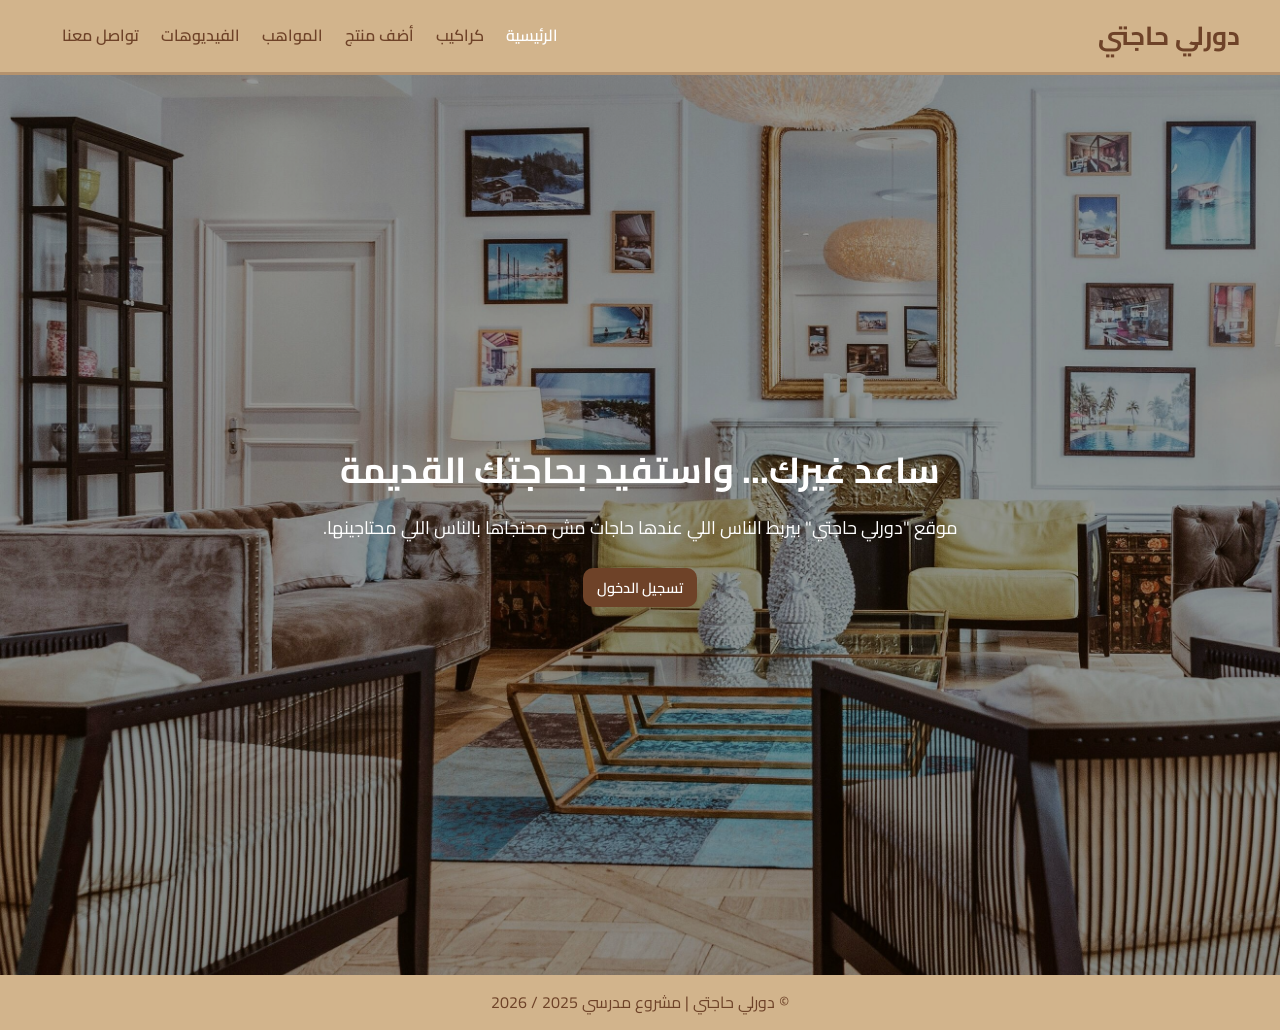
<file: index.html>
<!DOCTYPE html>
<html lang="ar" dir="rtl">
<head>
    <meta charset="UTF-8">
    <meta name="viewport" content="width=device-width, initial-scale=1.0">
    <title>دورلي حاجتي</title>

    <link rel="stylesheet" href="css/style.css">
    <script defer src="js/script.js"></script>
</head>

<body>

<!-- NAVBAR -->
<header class="navbar">
    <h1 class="logo">دورلي حاجتي</h1>

    <nav>
        <ul>
            <li><a href="index.html" class="active">الرئيسية</a></li>
            <li><a href="products.html">كراكيب</a></li>
            <li><a href="add-item.html">أضف منتج</a></li>
            <li><a href="talents.html">المواهب</a></li>
            <li><a href="talent-grid.html">الفيديوهات</a></li>
            <li><a href="contact.html">تواصل معنا</a></li>
            <li id="adminLink" style="display:none;">
            <a href="admin.html">🛠 لوحة التحكم</a>
            </li>
            <!-- مكان المستخدم بعد تسجيل الدخول -->
            <li id="userBox"></li>
        </ul>
    </nav>
</header>

<!-- HERO -->
<section class="hero">
    <div class="hero-content">
        <h2>ساعد غيرك... واستفيد بحاجتك القديمة</h2>
        <p>
            موقع "دورلي حاجتي" بيربط الناس اللي عندها حاجات مش محتجاها
            بالناس اللي محتاجينها.
        </p>

        <!-- زر تسجيل الدخول -->
        <a href="#" class="btn" id="openLogin">تسجيل الدخول</a>
    </div>
</section>

<!-- LOGIN MODAL -->
<div class="modal" id="loginModal">
    <div class="modal-box">

        <h3 id="formTitle">تسجيل الدخول</h3>

        <!-- email -->
        <input type="email" id="email" placeholder="البريد الإلكتروني">

        <!-- password -->
        <input type="password" id="password" placeholder="كلمة المرور">

        <!-- avatar -->
        <input type="file" id="avatar" accept="image/*">

        <!-- buttons -->
        <button class="btn" id="loginBtn">دخول</button>

        <p>
            ليس لديك حساب؟
            <span id="switchMode" style="cursor:pointer;color:blue;">
                إنشاء حساب
            </span>
        </p>

        <button class="btn" id="closeLogin">إغلاق</button>

    </div>
</div>

<footer>
    <p>&copy; دورلي حاجتي | مشروع مدرسي 2025 / 2026</p>
</footer>
<script src="js/navbar.js"></script>
</body>
</html>
</file>
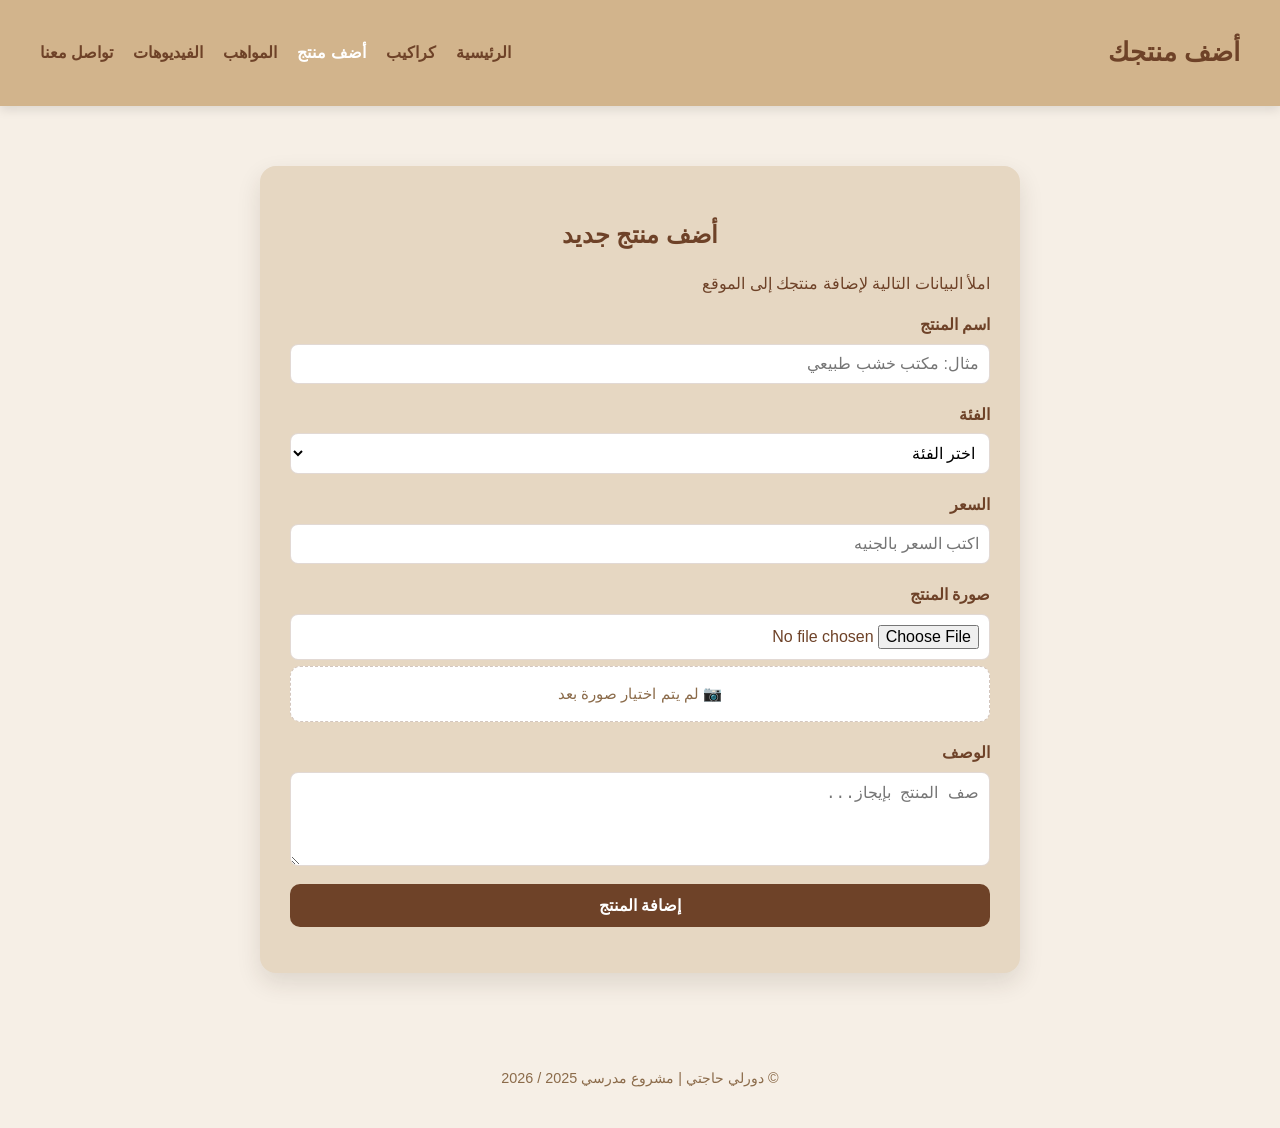
<file: add-item.html>
<!DOCTYPE html>
<html lang="ar" dir="rtl">
<head>
  <meta charset="UTF-8">
  <meta name="viewport" content="width=device-width, initial-scale=1.0">
  <title>أضف منتجك | دورلي حاجتي</title>
  <link rel="stylesheet" href="css/add-item.css">
</head>
<body>
  <header class="navbar">
    <h1 class="logo">أضف منتجك</h1>
    <nav>
      <ul>
        <li><a href="index.html">الرئيسية</a></li>
        <li><a href="products.html">كراكيب</a></li>
        <li><a href="add-item.html" class="active">أضف منتج</a></li>
        <li><a href="talents.html">المواهب</a></li>
        <li><a href="talent-grid.html">الفيديوهات</a></li>
        <li><a href="contact.html">تواصل معنا</a></li>
        <li id="adminLink" style="display:none;">
        <a href="admin.html">🛠 لوحة التحكم</a>
      </li>
      </ul>
    </nav>
  </header>

  <main class="container">
    <section class="add-form-section">
      <h2>أضف منتج جديد</h2>
      <p>املأ البيانات التالية لإضافة منتجك إلى الموقع</p>

      <form id="addProductForm" class="add-form">
        <div class="form-group">
          <label for="productName">اسم المنتج</label>
          <input type="text" id="productName" placeholder="مثال: مكتب خشب طبيعي" required>
        </div>

        <div class="form-group">
          <label for="category">الفئة</label>
          <select id="category" required>
            <option value="">اختر الفئة</option>
            <option value="خشب">خشب</option>
            <option value="هدوم">هدوم</option>
            <option value="ورق">ورق</option>
            <option value="انتيكات">انتيكات</option>
          </select>
        </div>

        <div class="form-group">
          <label for="price">السعر</label>
          <input type="number" id="price" placeholder="اكتب السعر بالجنيه" required>
        </div>

        <div class="form-group">
          <label for="image">صورة المنتج</label>
          <input type="file" id="image" accept="image/*">
          <div class="image-preview" id="imagePreview">
            <span>📷 لم يتم اختيار صورة بعد</span>
          </div>
        </div>

        <div class="form-group">
          <label for="description">الوصف</label>
          <textarea id="description" rows="4" placeholder="صف المنتج بإيجاز..."></textarea>
        </div>

        <button type="submit" class="btn">إضافة المنتج</button>
      </form>

      <p id="message" class="message"></p>
    </section>
  </main>

  <footer class="site-footer">
    <p>&copy; دورلي حاجتي | مشروع مدرسي 2025 / 2026</p>
  </footer>

  <script src="js/add-item.js"></script>
  <script src="js/navbar.js"></script>
</body>
</html>
</file>
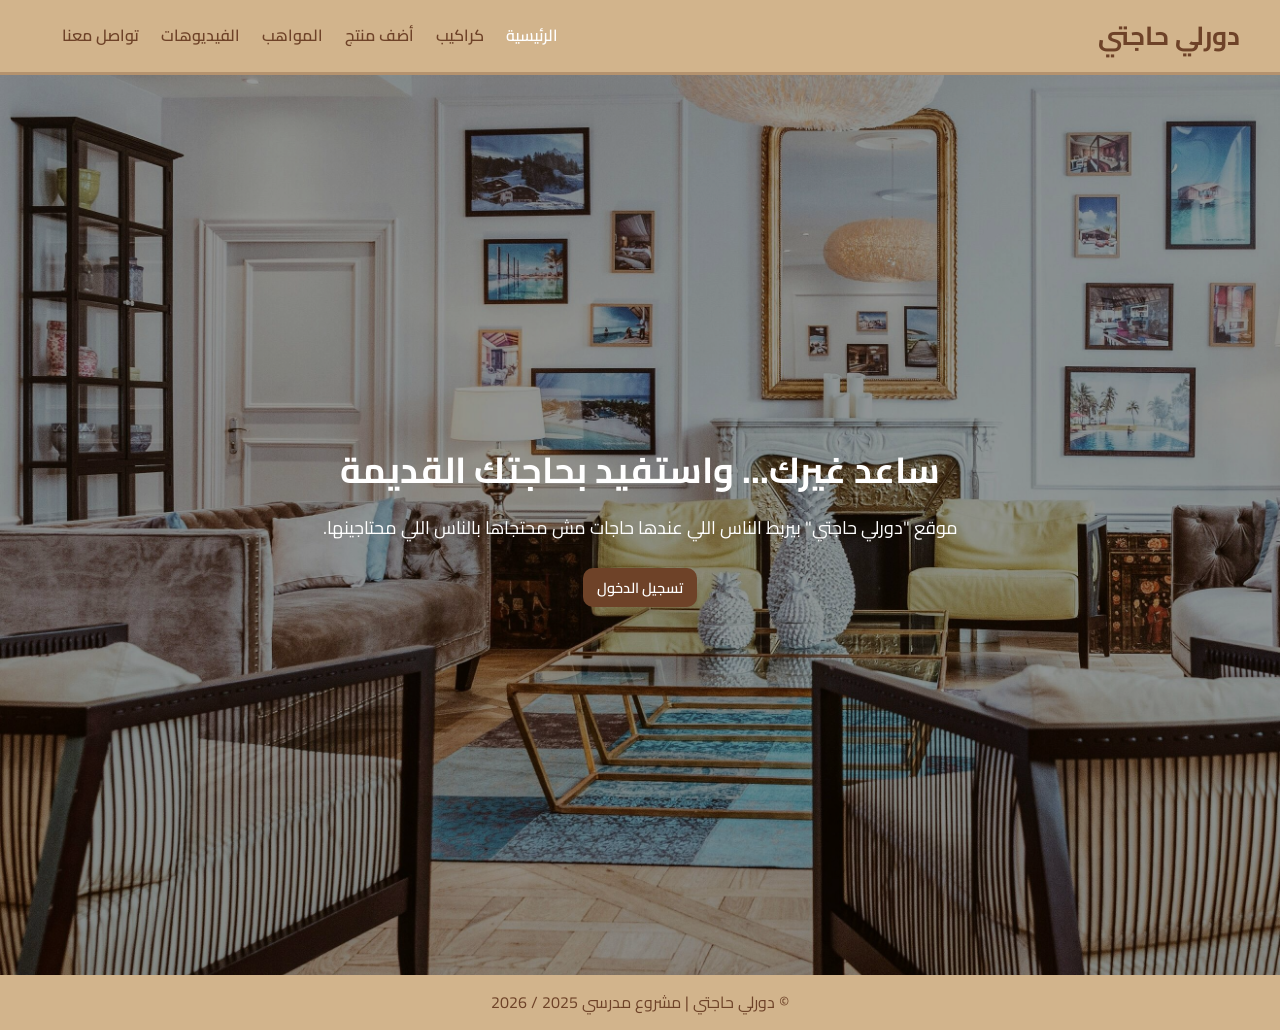
<file: admin.html>
<!DOCTYPE html>
<html lang="ar" dir="rtl">
<head>
  <meta charset="UTF-8">
  <title>لوحة التحكم</title>
  <link rel="stylesheet" href="css/admin.css">
</head>

<body>

<!-- ================= NAVBAR ================= -->
<header class="navbar">

    <h1 class="logo">دورلي حاجتي</h1>

  <nav>
    <ul id="navList">
        
        <li><a href="index.html">الرئيسية</a></li>
        <li><a href="products.html">كراكيب</a></li>
        <li><a href="add-item.html">أضف منتج</a></li>
        <li><a href="talent-grid.html">الفيديوهات</a></li>
        <li><a href="talents.html">المواهب</a></li>
        <li><a href="contact.html">تواصل معنا</a></li>
        
        <!-- زر الأدمن (هيظهر فقط لو Admin) -->
        <li id="adminBtn" style="display:none;">
            <a href="admin.html">🛠 لوحة التحكم</a>
        </li>
        
    </ul>
</nav>

</header>

<!-- ================= CONTENT ================= -->
<section class="container">
    
    <h2>📥 فيديوهات في الانتظار</h2>
    <div id="pending"></div>
    
    <h2>✔ فيديوهات مقبولة</h2>
    <div id="approved"></div>

</section>
<script defer src="js/admin.js"></script>
<script src="js/navbar.js"></script>
</body>
</html>
</file>
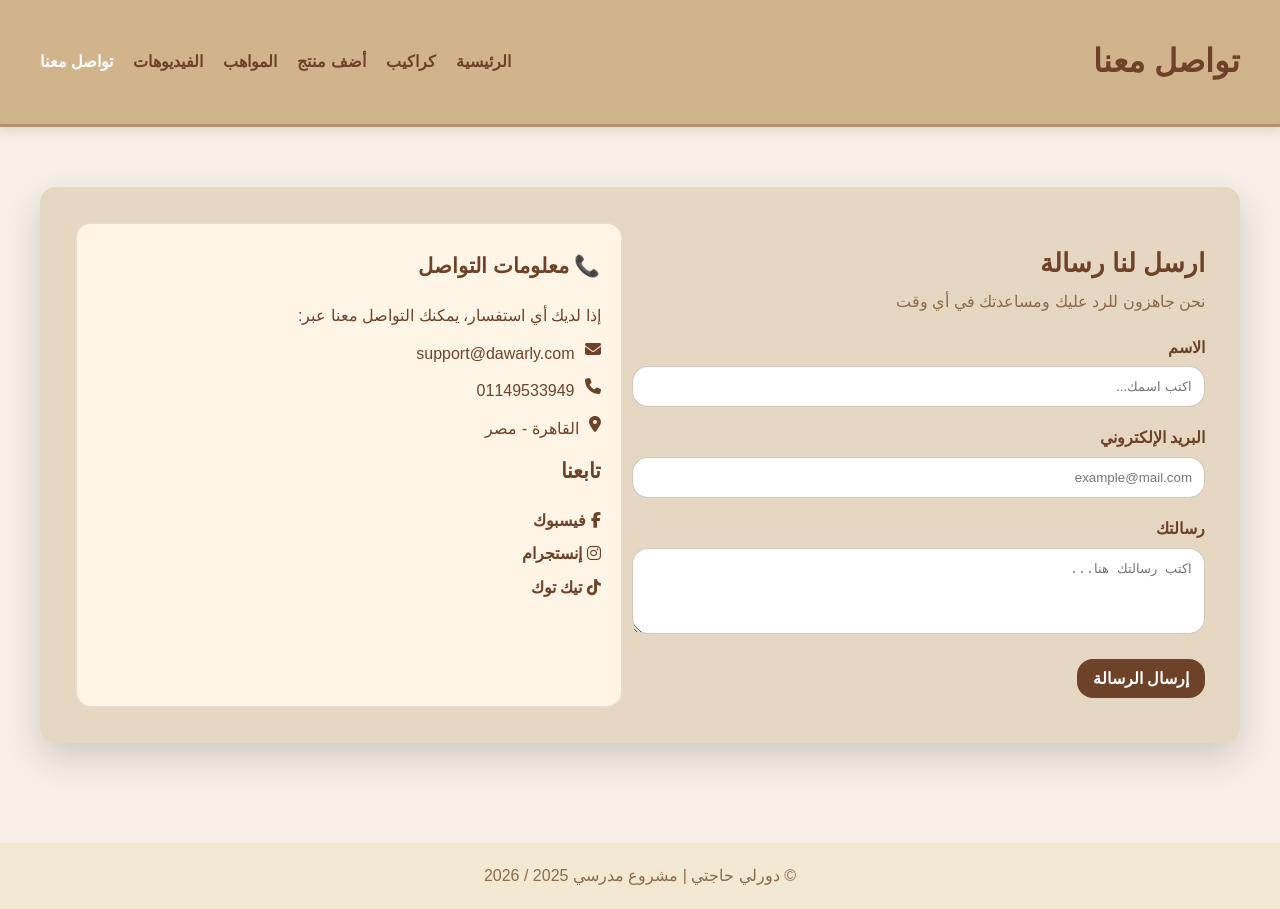
<file: contact.html>
<!DOCTYPE html>
<html lang="ar" dir="rtl">
<head>
    <meta charset="UTF-8">
    <meta name="viewport" content="width=device-width, initial-scale=1.0">
    <title>تواصل معنا | دورلي حاجتي</title>
    <link rel="stylesheet" href="https://cdnjs.cloudflare.com/ajax/libs/font-awesome/6.5.2/css/all.min.css" />
    <link rel="stylesheet" href="css/contact.css">
</head>

<body>

    <!-- ▬▬▬ NAVBAR ▬▬▬ -->
    <header class="navbar">
        <h1 class="logo">تواصل معنا</h1>
        <nav>
            <ul>
                <li><a href="index.html">الرئيسية</a></li>
                <li><a href="products.html">كراكيب</a></li>
                <li><a href="add-item.html">أضف منتج</a></li>
                <li><a href="talents.html">المواهب</a></li>
                <li><a href="talent-grid.html">الفيديوهات</a></li>
                <li><a href="contact.html" class="active">تواصل معنا</a></li>
                <li id="adminLink" style="display:none;">
                <a href="admin.html">🛠 لوحة التحكم</a>
                </li>
            </ul>
        </nav>
    </header>

    <!-- ▬▬▬ MAIN SECTION ▬▬▬ -->
    <main class="container contact-section">

        <div class="contact-box">

            <!-- ◼◼ نموذج التواصل ◼◼ -->
            <form id="contactForm" class="contact-form">
                <h2>ارسل لنا رسالة</h2>
                <p class="sub">نحن جاهزون للرد عليك ومساعدتك في أي وقت</p>

                <div class="form-group">
                    <label for="name">الاسم</label>
                    <input type="text" id="name" placeholder="اكتب اسمك..." required>
                </div>

                <div class="form-group">
                    <label for="email">البريد الإلكتروني</label>
                    <input type="email" id="email" placeholder="example@mail.com" required>
                </div>

                <div class="form-group">
                    <label for="message">رسالتك</label>
                    <textarea id="message" rows="4" placeholder="اكتب رسالتك هنا..." required></textarea>
                </div>

                <button type="submit" class="btn">إرسال الرسالة</button>
                <p class="status" id="formStatus"></p>
            </form>
            <!-- Popup النجاح -->
                <div id="successPopup" class="success-popup">
                <div class="popup-box">
                    <h3>✔️ تم إرسال الرسالة بنجاح!</h3>
                    <p>سنتواصل معك في أقرب وقت ❤️</p>
                    <button id="closePopup">تم</button>
                </div>
                </div>

            <!-- ◼◼ معلومات التواصل ◼◼ -->
            <div class="contact-info">
                <h3>📞 معلومات التواصل</h3>

                <p>إذا لديك أي استفسار، يمكنك التواصل معنا عبر:</p>

                <div class="info-item">
                    <i class="fa-solid fa-envelope"></i>
                    <p>support@dawarly.com</p>
                </div>

                <div class="info-item">
                    <i class="fa-solid fa-phone"></i>
                    <p>01149533949</p>
                </div>

                <div class="info-item">
                    <i class="fa-solid fa-location-dot"></i>
                    <p>القاهرة - مصر</p>
                </div>

                <h3 class="social-title">تابعنا</h3>
                <div class="social-links">
                    <a href="#"><i class="fab fa-facebook-f"></i> فيسبوك</a>
                    <a href="#"><i class="fab fa-instagram"></i> إنستجرام</a>
                    <a href="#"><i class="fab fa-tiktok"></i> تيك توك</a>
                </div>
            </div>

        </div>

    </main>

    <!-- FOOTER -->
    <footer class="site-footer">
        <p>&copy; دورلي حاجتي | مشروع مدرسي 2025 / 2026</p>
    </footer>

    <script src="js/contact.js"></script>
    <script src="js/navbar.js"></script>
</body>
</html>
</file>
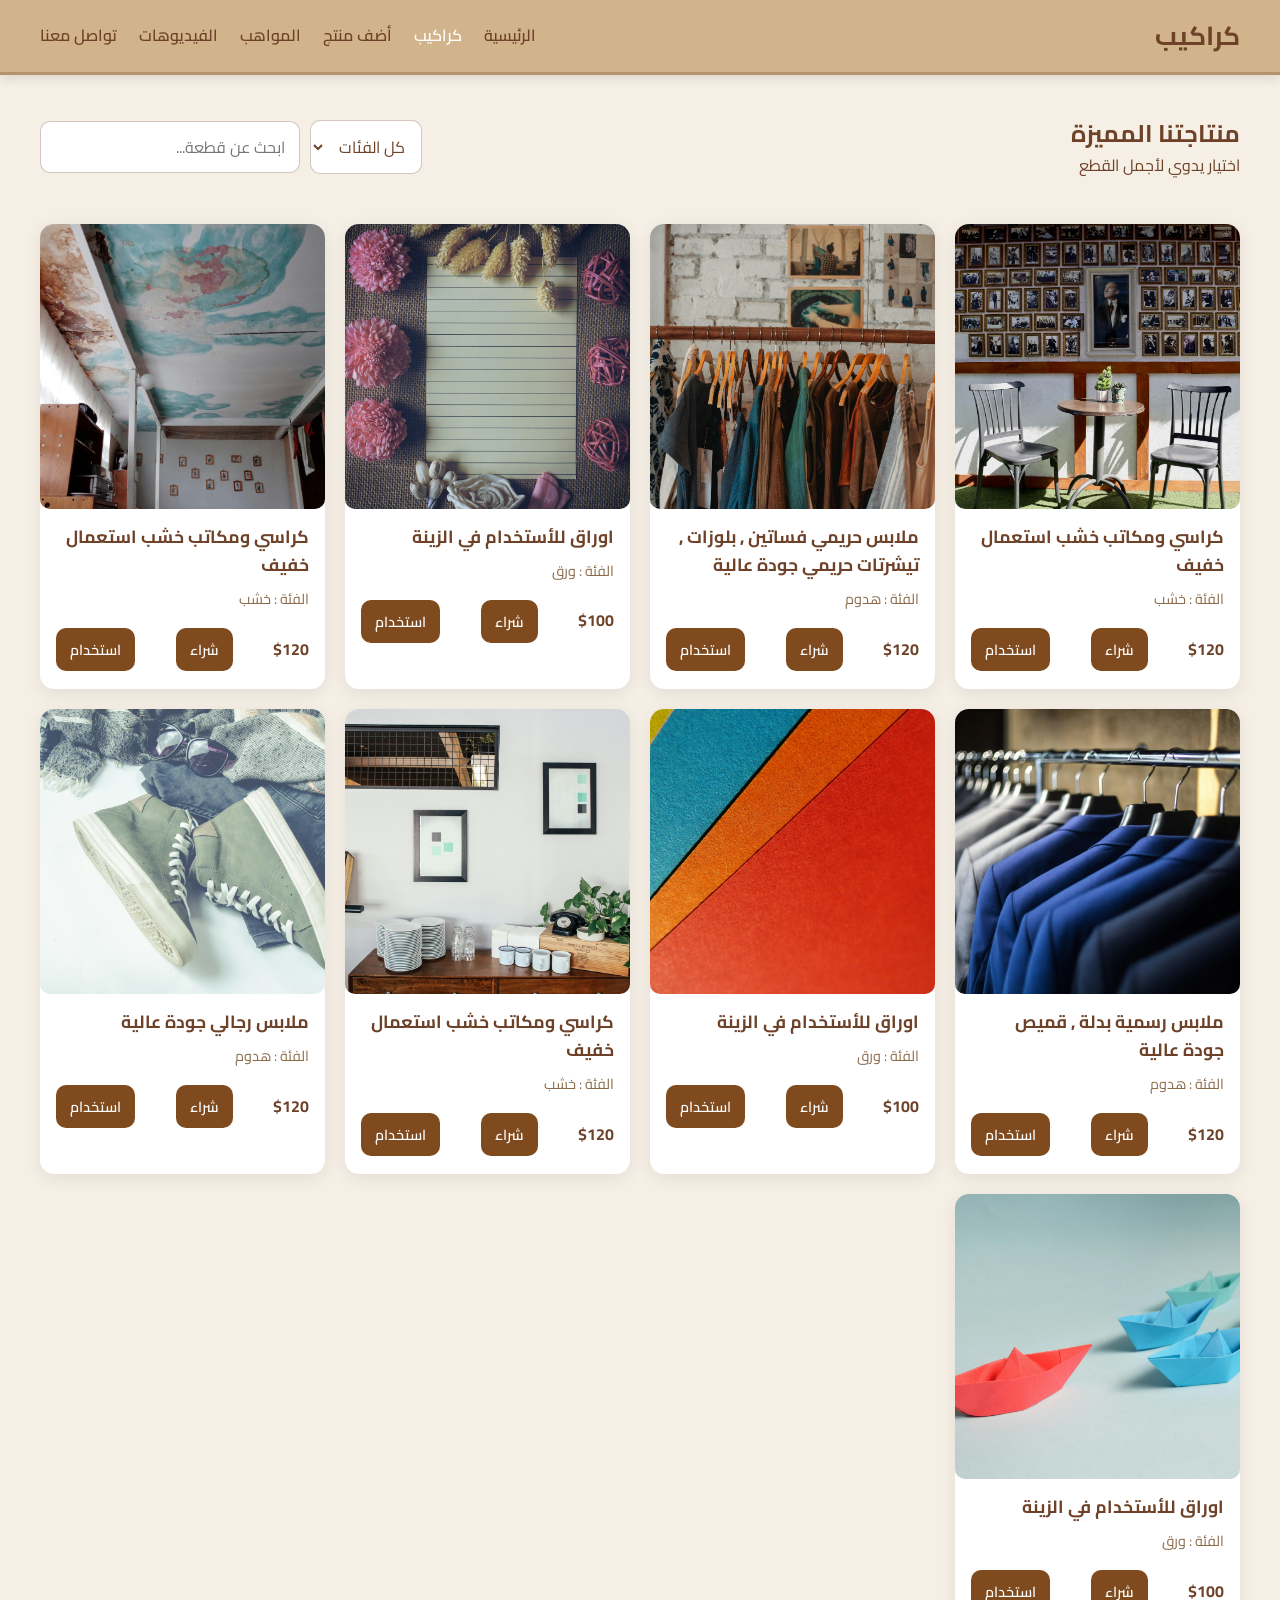
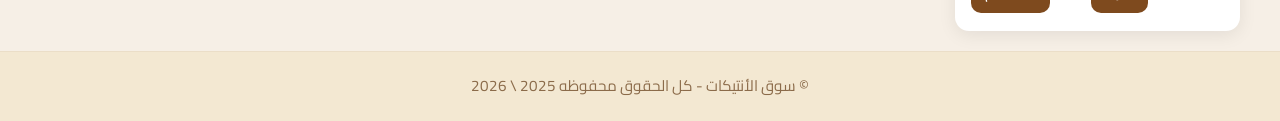
<file: products.html>
<!DOCTYPE html>
<html lang="ar" dir="rtl">
<head>
    <meta charset="UTF-8">
    <meta name="viewport" content="width=device-width, initial-scale=1.0">
    <title>منتجات الانتيكات</title>
    <link rel="stylesheet" href="css/style.css">
</head>
<body>
    <header class="navbar"> 
        <h1 class="logo">كراكيب</h1>
        <nav>
            <ul>
                <li><a href="index.html">الرئيسية</a></li>
                <li><a href="products.html" class="active">كراكيب</a></li>
                <li><a href="add-item.html">أضف منتج</a></li>
                <li><a href="talents.html">المواهب</a></li>
                <li><a href="talent-grid.html">الفيديوهات</a></li>
                <li><a href="contact.html">تواصل معنا</a></li>
                <li id="adminLink" style="display:none;">
                <a href="admin.html">🛠 لوحة التحكم</a>
                </li>
            </ul>
        </nav>
    </header>

    <main class="container main-content">
        <section class="top-bar">
            <div class="top-left">
                <h2>منتاجتنا المميزة</h2>
                <p class="sub">اختيار يدوي لأجمل القطع</p>
            </div>
                <div class="top-right">
                 <div class="search-bar">
                    <select id="categoryFilter">
                    <option value="">كل الفئات</option>
                    <option value="خشب">خشب</option>
                    <option value="هدوم">هدوم</option>
                    <option value="ورق">ورق</option>
                    </select>
                    <input id="search" type="search" placeholder="ابحث عن قطعة..." aria-label="ابحث عن القطعة">
                </div>
            </div>
        </section>

        <section class="products-grid" id="products">
            <article class="product-card fade-up">
                <div class="img-wrap">
                    <img src="image/pexels-iremnurozturk-34363887.jpg" alt="تحفة نحاسية - منتج رقم 1">

                </div>
                <div class="card-body">
                    <h3 class="product-title">كراسي ومكاتب خشب استعمال خفيف</h3>
                    <p class="product-meta">الفئة : خشب</p>
                    <div class="card-footer">
                        <span class="price">$120</span>
                        <button class="btn details">شراء</button>
                        <button class="btn details">استخدام</button>
                    </div>
                </div>
            </article>
            <article class="product-card fade-up">
                <div class="img-wrap">
                    <img src="image/pexels-sam-lion-5709661.jpg" alt="تحفة نحاسية - منتج رقم 2">

                </div>
                <div class="card-body">
                    <h3 class="product-title">ملابس حريمي فساتين , بلوزات , تيشرتات حريمي جودة عالية</h3>
                    <p class="product-meta">الفئة : هدوم</p>
                    <div class="card-footer">
                        <span class="price">$120</span>
                        <button class="btn details">شراء</button>
                        <button class="btn details">استخدام</button>
                    </div>
                </div>
            </article>
            <article class="product-card fade-up">
                <div class="img-wrap">
                    <img src="image/pexels-pixabay-158743.jpg" alt="تحفة نحاسية - منتج رقم 3">

                </div>
                <div class="card-body">
                    <h3 class="product-title">اوراق للأستخدام في الزينة</h3>
                    <p class="product-meta">الفئة : ورق</p>
                    <div class="card-footer">
                        <span class="price">$100</span>
                        <button class="btn details">شراء</button>
                        <button class="btn details">استخدام</button>
                    </div>
                </div>
            </article>
            <article class="product-card fade-up">
                <div class="img-wrap">
                    <img src="image/pexels-marina-zasorina-8624465.jpg" alt="تحفة نحاسية - منتج رقم 4">

                </div>
                <div class="card-body">
                    <h3 class="product-title">كراسي ومكاتب خشب استعمال خفيف</h3>
                    <p class="product-meta">الفئة : خشب</p>
                    <div class="card-footer">
                        <span class="price">$120</span>
                        <button class="btn details">شراء</button>
                        <button class="btn details">استخدام</button>
                    </div>
                </div>
            </article>
            <article class="product-card fade-up">
                <div class="img-wrap">
                    <img src="image/pexels-pixabay-325876.jpg" alt="تحفة نحاسية - منتج رقم 5">

                </div>
                <div class="card-body">
                    <h3 class="product-title">ملابس رسمية بدلة , قميص جودة عالية</h3>
                    <p class="product-meta">الفئة : هدوم</p>
                    <div class="card-footer">
                        <span class="price">$120</span>
                        <button class="btn details">شراء</button>
                        <button class="btn details">استخدام</button>
                    </div>
                </div>
            </article>
            <article class="product-card fade-up">
                <div class="img-wrap">
                    <img src="image/pexels-anniroenkae-2457278.jpg" alt="تحفة نحاسية - منتج رقم 6">

                </div>
                <div class="card-body">
                    <h3 class="product-title">اوراق للأستخدام في الزينة</h3>
                    <p class="product-meta">الفئة : ورق</p>
                    <div class="card-footer">
                        <span class="price">$100</span>
                        <button class="btn details">شراء</button>
                        <button class="btn details">استخدام</button>
                    </div>
                </div>
            </article>
            <article class="product-card fade-up">
                <div class="img-wrap">
                    <img src="image/pexels-rachel-claire-5865411.jpg" alt="تحفة نحاسية - منتج رقم 7">

                </div>
                <div class="card-body">
                    <h3 class="product-title">كراسي ومكاتب خشب استعمال خفيف</h3>
                    <p class="product-meta">الفئة : خشب</p>
                    <div class="card-footer">
                        <span class="price">$120</span>
                        <button class="btn details">شراء</button>
                        <button class="btn details">استخدام</button>
                    </div>
                </div>
            </article>
            <article class="product-card fade-up">
                <div class="img-wrap">
                    <img src="image/pexels-nietjuhart-934069.jpg" alt="تحفة نحاسية - منتج رقم 8">

                </div>
                <div class="card-body">
                    <h3 class="product-title">ملابس رجالي جودة عالية</h3>
                    <p class="product-meta">الفئة : هدوم</p>
                    <div class="card-footer">
                        <span class="price">$120</span>
                        <button class="btn details">شراء</button>
                        <button class="btn details">استخدام</button>
                    </div>
                </div>
            </article>
            <article class="product-card fade-up">
                <div class="img-wrap">
                    <img src="image/pexels-padrinan-194094.jpg" alt="تحفة نحاسية - منتج رقم 9">

                </div>
                <div class="card-body">
                    <h3 class="product-title">اوراق للأستخدام في الزينة</h3>
                    <p class="product-meta">الفئة : ورق</p>
                    <div class="card-footer">
                        <span class="price">$100</span>
                        <button class="btn details">شراء</button>
                        <button class="btn details">استخدام</button>
                    </div>
                </div>
            </article>
        </section>
    </main>
    <footer class="site-footer">
        <div class="container">
            <p>&copy; سوق الأنتيكات - كل الحقوق محفوظه 2025 \ 2026</p>
        </div>
    </footer>

    <script src="js/script.js"></script>
            <script>
            document.addEventListener("DOMContentLoaded", () => {
            const container = document.getElementById("products");
             const storedProducts = JSON.parse(localStorage.getItem("products")) || [];

              storedProducts.forEach(prod => {
              const productCard = document.createElement("article");
                   productCard.classList.add("product-card", "fade-up");

              productCard.innerHTML = `
             <div class="img-wrap">
                <img src="${prod.image}" alt="${prod.name}">
                  </div>
                  <div class="card-body">
                      <h3 class="product-title">${prod.name}</h3>
                      <p class="product-meta">الفئة: ${prod.category}</p>
                     <div class="card-footer">
                        <span class="price">${prod.price} ج.م</span>
                        <button class="btn details">عرض التفاصيل</button>
                </div>
                  </div>
                  `;
                    container.appendChild(productCard);
             });
           });
        </script>
    <script src="js/product-search.js"></script>
<script src="js/navbar.js"></script>
</body>
</html>
</file>
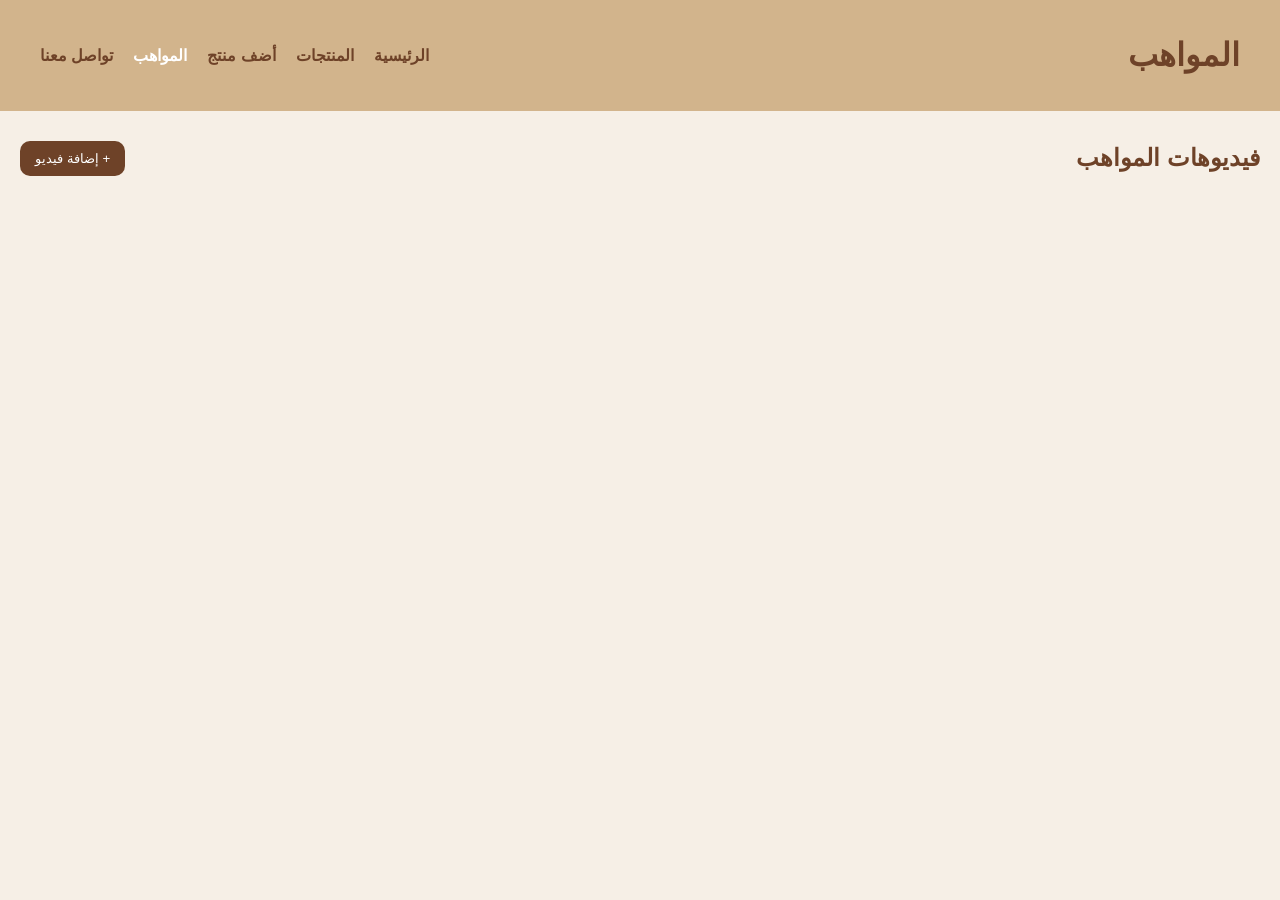
<file: talent-grid.html>
<!DOCTYPE html>
<html lang="ar" dir="rtl">
<head>
  <meta charset="UTF-8">
  <meta name="viewport" content="width=device-width, initial-scale=1.0">
  <title>المواهب</title>

  <link rel="stylesheet" href="css/talent-grid.css">
</head>

<body>

<header class="navbar">
  <h1 class="logo">المواهب</h1>

  <nav>
    <ul>
      <li><a href="index.html">الرئيسية</a></li>
      <li><a href="products.html">المنتجات</a></li>
      <li><a href="add-item.html">أضف منتج</a></li>
      <li><a href="talent-grid.html" class="active">المواهب</a></li>
      <li><a href="contact.html">تواصل معنا</a></li>
      <li id="adminLink" style="display:none;">
        <a href="admin.html">🛠 لوحة التحكم</a>
      </li>
    </ul>
  </nav>
</header>

<!-- Top Bar -->
<div class="top-bar">
  <h2>فيديوهات المواهب</h2>
  <button id="openForm" class="btn">+ إضافة فيديو</button>
</div>

<!-- Grid -->
<section id="talents" class="talent-grid"></section>
<!-- Modal -->
<div id="modal" class="modal">

  <div class="modal-box">
    <h3>إضافة فيديو</h3>

    <input type="text" id="name" placeholder="اسمك">
    <textarea id="desc" placeholder="الوصف"></textarea>

    <select id="product">
      <option value="">اختر المنتج</option>
      <option value="خشب">خشب</option>
      <option value="هدوم">هدوم</option>
      <option value="ورق">ورق</option>
    </select>

    <input type="file" id="video" accept="video/*">

    <button id="submit" class="btn">نشر</button>
    <button id="close" class="btn">إغلاق</button>
  </div>

</div>

<script src="js/talent-grid.js"></script>
<script src="js/navbar.js"></script>
</body>
</html>
</file>
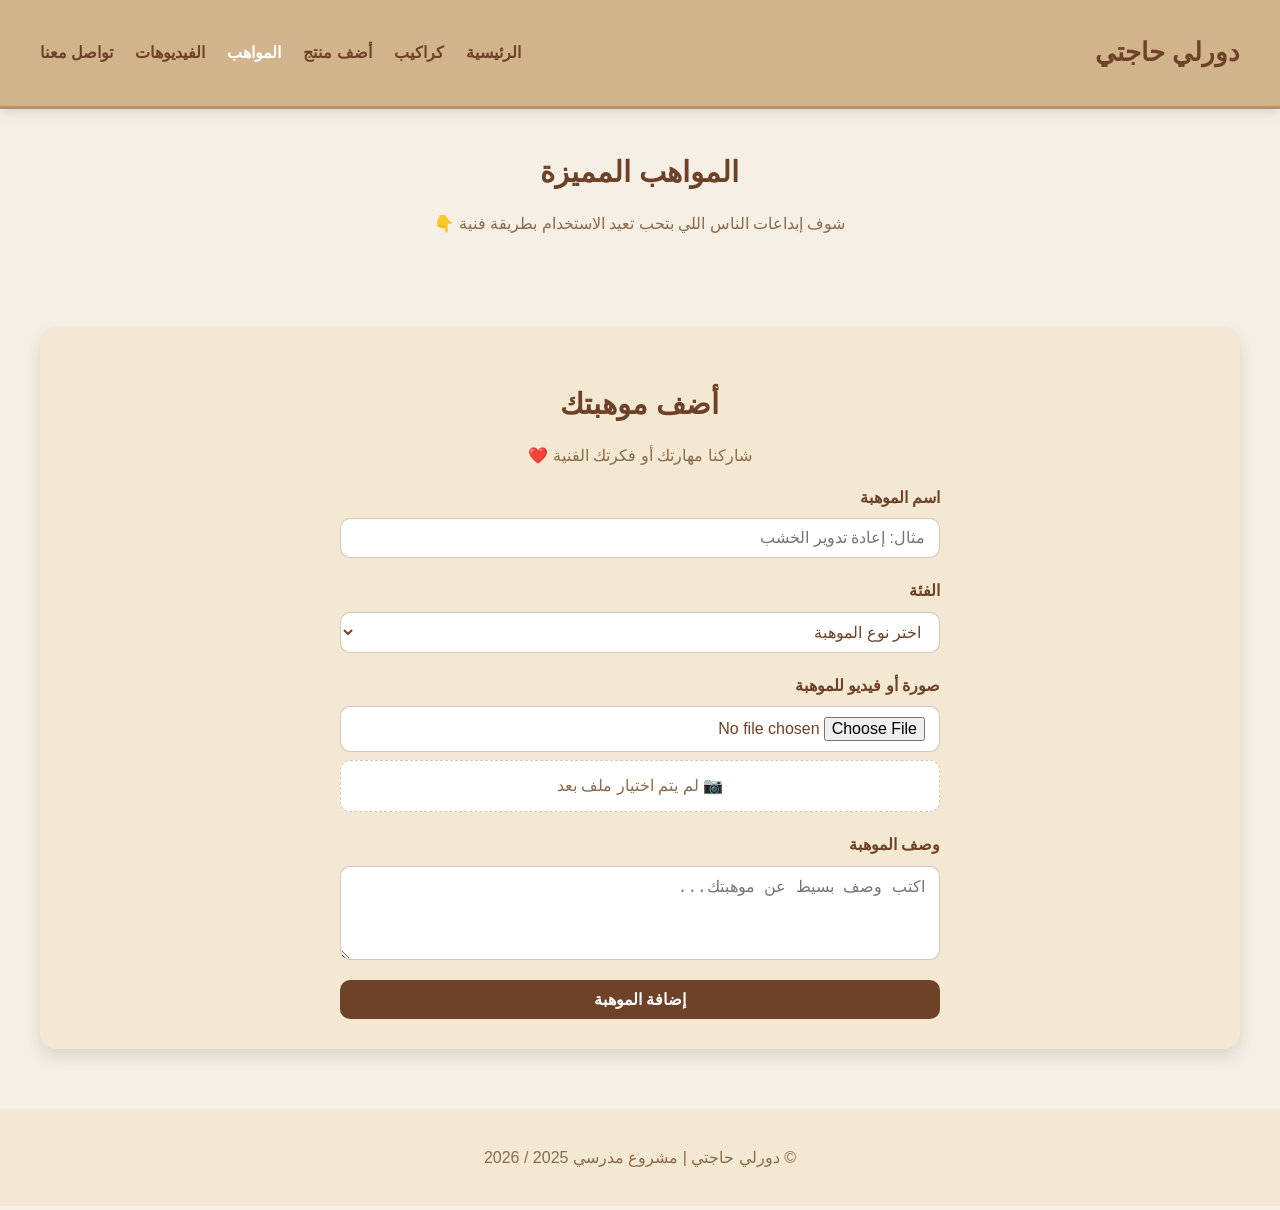
<file: talents.html>
<!DOCTYPE html>
<html lang="ar" dir="rtl">
<head>
  <meta charset="UTF-8">
  <meta name="viewport" content="width=device-width, initial-scale=1.0">
  <title>المواهب | دورلي حاجتي</title>
  <link rel="stylesheet" href="css/talents.css">
</head>
<body>
  <header class="navbar">
    <h1 class="logo">دورلي حاجتي</h1>
    <nav>
      <ul>
        <li><a href="index.html">الرئيسية</a></li>
        <li><a href="products.html">كراكيب</a></li>
        <li><a href="add-item.html">أضف منتج</a></li>
        <li><a href="talents.html" class="active">المواهب</a></li>
       <li><a href="talent-grid.html">الفيديوهات</a></li>
        <li><a href="contact.html">تواصل معنا</a></li>
        <li id="adminLink" style="display:none;">
        <a href="admin.html">🛠 لوحة التحكم</a>
      </li>
      </ul>
    </nav>
  </header>

  <main class="container">
    <section class="talents-section">
      <h2>المواهب المميزة</h2>
      <p>شوف إبداعات الناس اللي بتحب تعيد الاستخدام بطريقة فنية 👇</p>

      <div class="talents-grid" id="talentsGrid">
        <!-- كروت المواهب هتظهر هنا -->
      </div>
    </section>

    <section class="add-talent-section">
      <h2>أضف موهبتك</h2>
      <p>شاركنا مهارتك أو فكرتك الفنية ❤️</p>

      <form id="addTalentForm" class="add-form">
        <div class="form-group">
          <label for="talentName">اسم الموهبة</label>
          <input type="text" id="talentName" placeholder="مثال: إعادة تدوير الخشب" required>
        </div>

        <div class="form-group">
          <label for="talentCategory">الفئة</label>
          <select id="talentCategory" required>
            <option value="">اختر نوع الموهبة</option>
            <option value="إعادة تدوير">إعادة تدوير</option>
            <option value="رسم">رسم</option>
            <option value="نحت">نحت</option>
            <option value="أعمال يدوية">أعمال يدوية</option>
          </select>
        </div>

        <div class="form-group">
          <label for="talentImage">صورة أو فيديو للموهبة</label>
          <input type="file" id="talentImage" accept="image/*,video/*">
          <div class="preview" id="preview">
            <span>📷 لم يتم اختيار ملف بعد</span>
          </div>
        </div>

        <div class="form-group">
          <label for="talentDesc">وصف الموهبة</label>
          <textarea id="talentDesc" rows="4" placeholder="اكتب وصف بسيط عن موهبتك..." required></textarea>
        </div>

        <button type="submit" class="btn">إضافة الموهبة</button>
      </form>
    </section>
  </main>

  <footer class="site-footer">
    <p>&copy; دورلي حاجتي | مشروع مدرسي 2025 / 2026</p>
  </footer>

  <script src="js/talents.js"></script>
  <script src="js/navbar.js"></script>
</body>
</html>
</file>
<file: css/style.css>
@import url('https://fonts.googleapis.com/css2?family=Cairo:wght@400;600&display=swap');

* {
    margin: 0;
    padding: 0;
    box-sizing: border-box;
    font-family: 'Cairo' , sans-serif;
}
body {
    background-color: #f7f1e3;
    color: #4a3c2a;
}
.navbar {
    background-color: #d2b48c;
    display: flex;
    justify-content: space-between;
    align-items: center;
    padding: 15px 40px;
    box-shadow: 0 4px 10px rgba(0, 0, 0, 0.1);
}
.logo {
    font-size: 24px;
    font-weight: bold;
}
.navbar ul {
    list-style: none;
    display: flex;
    gap: 20px;
}
.navbar a {
    text-decoration: none;
    color: #4a3c2a;
    font-weight: 600;
    transition: 0.3s; 
} 
.navbar a:hover,
.navbar a:active {
    color: #fff;
}
.hero {
    background-image: url(../image/pexels-vince-2227832.jpg);
    background-size: cover;
    background-position: center;
    background-repeat: no-repeat;
    min-height: 100vh;
    display: flex;
    justify-content: center;
    align-items: center;
    text-align: center;
    color: #fff;
    position: relative;
}
.hero::after {
    content: "";
    position: absolute;
    top: 0;
    left: 0;
    right: 0;
    bottom: 0;
    background: rgba( 0, 0, 0, 0.4);
}
.hero-content {
    position: relative;
    z-index: 2;
    max-width: 700px;
    animation: fadeInUp 2s ease;
}
.hero h2 {
    font-size: 36px;
    margin-bottom: 15px;
}
.hero p {
    font-size: 18px;
    margin-bottom: 25px;
}
.btn {
    display: inline-block;
    background-color: #b68d40;
    color: #fff;
    padding: 12px 25px;
    border-radius: 8px;
    text-decoration: none;
    transition: 0.3s;
}
.btn:hover {
    background-color: #8b6b2f;
    transform: scale(1.05);
}
footer {
    text-align: center;
    padding: 15px;
    background-color: #d2b48c;
}
@keyframes fadeInUp {
    from {
        opacity: 0;
        transform: translateY(50px);
    }
    to {
        opacity: 1;
        transform: translateY(0);
    }
}
/* ===============================
   LOGIN / SIGNUP MODAL (إضافة فقط)
=============================== */

.modal {
    position: fixed;
    inset: 0;
    background: rgba(0,0,0,0.6);
    display: none;
    justify-content: center;
    align-items: center;
    backdrop-filter: blur(4px);
    z-index: 999;
}

.modal.show {
    display: flex;
}

.modal-box {
    background: #fff;
    padding: 25px;
    border-radius: 14px;
    width: 320px;
    display: flex;
    flex-direction: column;
    gap: 12px;
    animation: fadeInUp 0.4s ease;
}

/* inputs */
.modal-box input {
    padding: 10px;
    border-radius: 8px;
    border: 1px solid #ccc;
    outline: none;
    transition: 0.3s;
}

.modal-box input:focus {
    border-color: #b68d40;
    box-shadow: 0 0 6px rgba(182,141,64,0.4);
}

/* switch text */
#switchText {
    text-align: center;
    font-size: 14px;
}

#switchMode {
    color: #b68d40;
    cursor: pointer;
    font-weight: bold;
}

#switchMode:hover {
    color: #8b6b2f;
}


/* ===============================
   إعداد المتغيرات والألوان العامة
=============================== */
:root {
  --bg: #f6efe6;
  --card: #E6D7C2;
  --accent: #6E4228;
  --muted: #8B6B4A;
  --shadow: rgba(46,34,20,0.12);
  --radius: 16px;
  --max-width: 1200px;
  --gap: 20px;
}

/* ===============================
   القواعد العامة
=============================== */
* {
  box-sizing: border-box;
}

body {
  margin: 0;
  font-family: "Segoe UI", Tahoma, Arial, "Noto Kufi Arabic", sans-serif;
  background: var(--bg);
  color: var(--accent);
  line-height: 1.6;
}

.container {
  width: calc(100% - 40px);
  max-width: var(--max-width);
  margin: 0 auto;
}

/* ===============================
   شريط التنقل (Navbar)
=============================== */
.navbar {
  background-color: #d2b48c;
  display: flex;
  justify-content: space-between;
  align-items: center;
  padding: 15px 40px;
  box-shadow: 0 4px 10px rgba(0, 0, 0, 0.1);
  border-bottom: 3px solid rgba(110, 66, 40, 0.3);
}

.logo {
  font-size: 26px;
  font-weight: bold;
  color: var(--accent);
}

.navbar ul {
  list-style: none;
  display: flex;
  gap: 22px;
  margin: 0;
  padding: 0;
}

.navbar a {
  text-decoration: none;
  color: var(--accent);
  font-weight: 600;
  transition: color 0.3s ease;
}

.navbar a:hover,
.navbar a.active {
  color: #fff;
}

/* ===============================
   العنوان ومحرك البحث
=============================== */
.top-bar {
  display: flex;
  justify-content: space-between;
  align-items: center;
  flex-wrap: wrap;
  margin: 40px 0 25px;
  gap: 15px;
}

.top-bar h2 {
  font-size: 1.5rem;
  margin: 0;
  color: var(--accent);
}

.top-right input[type="search"] {
  padding: 10px 14px;
  border-radius: 10px;
  border: 1px solid rgba(110, 66, 40, 0.3);
  background: #fff;
  outline: none;
  width: 260px;
  font-size: 1rem;
  color: var(--accent);
  transition: all 0.3s ease;
}

.top-right input[type="search"]:focus {
  border-color: var(--accent);
  box-shadow: 0 0 8px rgba(110, 66, 40, 0.25);
  background-color: #fffaf5;
}

/* ===============================
   شبكة المنتجات
=============================== */
.products-grid {
    display: grid;
    gap: 20px;
    grid-template-columns: repeat(auto-fit, minmax(260px, 1fr));
    padding: 20px 0;
}


/* ===============================
   كارت المنتج
=============================== */
.product-card {
    background: #fff;
    border-radius: 14px;
    box-shadow: 0 4px 18px rgba(0,0,0,0.08);
    overflow: hidden;
    transition: transform .25s, box-shadow .25s;
    display: flex;
    flex-direction: column;
}

.product-card:hover {
    transform: translateY(-6px);
    box-shadow: 0 8px 24px rgba(0,0,0,0.12);
}

.card-body {
    padding: 15px;
}

.product-title {
    font-size: 18px;
    margin-bottom: 6px;
}

.product-meta {
    color: #777;
    font-size: 14px;
    margin-bottom: 12px;
}

.card-footer {
    display: flex;
    justify-content: space-between;
    align-items: center;
}

.price {
    font-size: 18px;
    font-weight: bold;
    color: #7e4a1e;
}

.product-card .btn {
    background: #7e4a1e;
    color: #fff;
    padding: 8px 14px;
    border-radius: 10px;
    border: none;
    transition: 0.2s;
}

.product-card .btn:hover {
    background: #b37749;
}


/* صورة المنتج */
.img-wrap {
    width: 100%;
    aspect-ratio: 1/1; /* يخلي كل الصور مربعة ومنسقة */
    overflow: hidden;
    border-radius: 10px;
}

.img-wrap img {
    width: 100%;
    height: 100%;
    object-fit: cover; 
    display: block;
    transition: transform 0.3s ease;
}


.product-card:hover .img-wrap img {
  transform: scale(1.07);
}

/* تفاصيل المنتج */
.card-body {
  padding: 14px 16px 18px;
  flex: 1;
  display: flex;
  flex-direction: column;
  gap: 8px;
}

.product-title {
  margin: 0;
  font-size: 1.1rem;
  color: var(--accent);
  font-weight: 700;
}

.product-meta {
  margin: 0;
  color: var(--muted);
  font-size: 0.9rem;
}

/* تذييل الكارت */
.card-footer {
  display: flex;
  align-items: center;
  justify-content: space-between;
  margin-top: 10px;
}

.price {
  font-weight: 700;
  color: var(--accent);
  font-size: 1rem;
}

.btn {
  background: var(--accent);
  color: #fff;
  padding: 8px 14px;
  border: none;
  border-radius: 10px;
  cursor: pointer;
  font-weight: 600;
  font-size: 0.9rem;
  transition: all 0.3s ease;
}

.btn:hover {
  background: #4a2b17;
  transform: translateY(-2px);
  box-shadow: 0 4px 10px rgba(46, 34, 20, 0.25);
}

/* ===============================
   الفوتر
=============================== */
.site-footer {
  padding: 22px 0;
  border-top: 1px solid rgba(110, 66, 40, 0.06);
  text-align: center;
  color: var(--muted);
  font-size: 0.95rem;
  background: #f3e8d2;
}  

/* ====== تنسيق شريط البحث والفئات ====== */
.search-bar {
  display: flex;
  align-items: center;
  gap: 10px;
}

.search-bar select {
  padding: 10px 12px;
  border-radius: 10px;
  border: 1px solid rgba(110, 66, 40, 0.3);
  background: #fff;
  font-size: 1rem;
  color: var(--accent);
  cursor: pointer;
  transition: all 0.3s ease;
}

.search-bar select:focus {
  border-color: var(--accent);
  box-shadow: 0 0 6px rgba(110, 66, 40, 0.25);
}

.search-bar input[type="search"] {
  flex: 1;
}

/* ===============================
   استجابة الموبايل
=============================== */
@media (max-width: 768px) {

  /* ===== Navbar ===== */
  .navbar {
    flex-direction: column;
    align-items: center;
    gap: 10px;
    padding: 15px 20px;
  }

  .navbar ul {
    flex-wrap: wrap;
    justify-content: center;
    gap: 12px;
  }

  /* ===== Containers ===== */
  .container {
    width: calc(100% - 30px);
  }

  /* ===== Hero (لو موجود في الصفحة الرئيسية) ===== */
  .hero h2 {
    font-size: 28px;
  }

  .hero p {
    font-size: 16px;
  }

  .btn {
    padding: 10px 18px;
    font-size: 14px;
  }

  /* ===== Products Page ===== */
  .top-bar {
    flex-direction: column;
    align-items: flex-start;
    gap: 12px;
  }

  .top-right input,
  .search-bar input {
    width: 100%;
  }

  .search-bar {
    flex-direction: column;
    width: 100%;
  }

  /* ===== Cards ===== */
  .product-card {
    margin-bottom: 10px;
  }

  .img-wrap {
    aspect-ratio: 1/1;
  }

  /* ===== Contact Page ===== */
  .contact-box {
    grid-template-columns: 1fr;
    padding: 25px;
    gap: 20px;
  }

  /* ===== Add Product Page ===== */
  .add-form {
    gap: 14px;
  }

  input, select, textarea {
    font-size: 14px;
  }

  /* ===== Footer ===== */
  footer,
  .site-footer {
    font-size: 14px;
    text-align: center;
  }
}




@media (max-width: 480px) {

  .navbar {
    padding: 10px 15px;
  }

  .logo {
    font-size: 20px;
  }

  .hero {
    height: 70vh;
  }

  .hero h2 {
    font-size: 24px;
  }

  .hero p {
    font-size: 15px;
  }

  .btn {
    width: 100%;
    text-align: center;
  }

  /* Products */
  .product-title {
    font-size: 16px;
  }

  .price {
    font-size: 15px;
  }

  /* Forms */
  input, select, textarea {
    font-size: 13px;
    padding: 9px;
  }

  .btn {
    font-size: 14px;
  }

  /* Contact popup */
  .popup-box {
    width: 95%;
  }
}
</file>
<file: css/add-item.css>
/* Start Add-item */
:root {
  --bg: #f6efe6;
  --card: #E6D7C2;
  --accent: #6E4228;
  --muted: #8B6B4A;
  --shadow: rgba(46,34,20,0.12);
  --radius: 16px;
}

body {
  font-family: "Segoe UI", Tahoma, "Noto Kufi Arabic", sans-serif;
  margin: 0;
  background-color: var(--bg);
  color: var(--accent);
  line-height: 1.6;
}

/* ========== Navbar ========== */
.navbar {
  background-color: #d2b48c;
  display: flex;
  justify-content: space-between;
  align-items: center;
  padding: 15px 40px;
  box-shadow: 0 4px 10px rgba(0, 0, 0, 0.1);
}

.logo {
  font-size: 26px;
  font-weight: bold;
}

.navbar ul {
  list-style: none;
  display: flex;
  gap: 20px;
  margin: 0;
  padding: 0;
}

.navbar a {
  text-decoration: none;
  color: var(--accent);
  font-weight: 600;
  transition: 0.3s;
}

.navbar a:hover,
.navbar a.active {
  color: #fff;
}

/* ========== Form Section ========== */
.container {
  max-width: 700px;
  margin: 60px auto;
  background: var(--card);
  padding: 30px;
  border-radius: var(--radius);
  box-shadow: 0 10px 25px var(--shadow);
}

.add-form-section h2 {
  text-align: center;
  margin-bottom: 10px;
}

.add-form {
  display: flex;
  flex-direction: column;
  gap: 18px;
}

.form-group {
  display: flex;
  flex-direction: column;
  gap: 6px;
}

label {
  font-weight: 600;
}

input, select, textarea {
  padding: 10px;
  border: 1px solid rgba(110, 66, 40, 0.2);
  border-radius: 8px;
  outline: none;
  font-size: 1rem;
  background: #fff;
  transition: 0.3s;
}

input:focus, select:focus, textarea:focus {
  border-color: var(--accent);
  box-shadow: 0 0 6px rgba(110,66,40,0.25);
}

.image-preview {
  background: #fff;
  border: 1px dashed rgba(110, 66, 40, 0.3);
  border-radius: 10px;
  padding: 15px;
  text-align: center;
  color: var(--muted);
  font-size: 0.95rem;
}

.image-preview img {
    width: 100%;
    height: auto;
    max-height: 300px;
    object-fit: cover;
    border-radius: 10px;
}

.btn {
  background: var(--accent);
  color: #fff;
  padding: 12px;
  border: none;
  border-radius: 10px;
  cursor: pointer;
  font-weight: bold;
  font-size: 1rem;
  transition: all 0.3s;
}

.btn:hover {
  background: #4a2b17;
  transform: translateY(-2px);
}

.message {
  text-align: center;
  margin-top: 10px;
  font-weight: bold;
}

.message.success {
  color: green;
}

.message.error {
  color: red;
}

/* ========== Footer ========== */
.site-footer {
  text-align: center;
  padding: 20px;
  color: var(--muted);
  font-size: 0.9rem;
}
/* End Add-item */
@media (max-width: 1024px) {
  .navbar {
    padding: 15px 25px;
  }

  .container {
    max-width: 85%;
    margin: 40px auto;
  }
}
@media (max-width: 768px) {

  .navbar {
    flex-direction: column;
    gap: 12px;
    text-align: center;
  }

  .navbar ul {
    flex-wrap: wrap;
    justify-content: center;
    gap: 12px;
  }

  .container {
    max-width: 90%;
    margin: 30px auto;
    padding: 20px;
  }

  input, select, textarea {
    font-size: 14px;
  }

  .btn {
    font-size: 14px;
    padding: 10px;
  }
}
@media (max-width: 480px) {

  .navbar {
    padding: 12px;
  }

  .logo {
    font-size: 20px;
  }

  .navbar ul {
    flex-direction: column;
    gap: 8px;
  }

  .container {
    max-width: 95%;
    margin: 20px auto;
    padding: 15px;
  }

  input, select, textarea {
    font-size: 13px;
    padding: 8px;
  }

  .btn {
    font-size: 13px;
    padding: 10px;
  }

  .image-preview {
    font-size: 13px;
    padding: 10px;
  }
}
</file>
<file: css/admin.css>
body {
  margin: 0;
  font-family: "Cairo", sans-serif;
  background: #f7f1e3;
  color: #4a3c2a;
}

/* NAVBAR */
.navbar {
  background: #d2b48c;
  display: flex;
  justify-content: space-between;
  align-items: center;
  padding: 15px 40px;
}

.navbar ul {
  list-style: none;
  display: flex;
  gap: 15px;
}

.navbar a {
  text-decoration: none;
  color: #4a3c2a;
  font-weight: bold;
}

/* CONTAINER */
.container {
  padding: 20px;
}

h2 {
  margin-top: 30px;
  border-right: 4px solid #b68d40;
  padding-right: 10px;
}

/* CARD */
.card {
  background: white;
  padding: 15px;
  margin: 12px 0;
  border-radius: 12px;
  box-shadow: 0 4px 10px rgba(0,0,0,0.1);

  display: flex;
  gap: 15px;
  align-items: flex-start;

  max-width: 900px;
  margin-left: auto;
  margin-right: auto;
}
.card video {
  width: 220px;
  height: 140px;
  object-fit: cover;
  border-radius: 10px;
  flex-shrink: 0;
}
/* BUTTONS */
button {
  padding: 8px 12px;
  border: none;
  cursor: pointer;
  border-radius: 6px;
}

.approve {
  background: green;
  color: white;
}

.reject {
  background: red;
  color: white;
}
/* responsive */
/* =======================
   TABLET
======================= */
@media (max-width: 1024px) {
  .card {
    flex-direction: column;
    text-align: center;
  }

  .card video {
    width: 100%;
    height: 220px;
  }
}

/* =======================
   MOBILE LARGE
======================= */
@media (max-width: 768px) {

  .navbar {
    flex-direction: column;
    gap: 10px;
  }

  .card {
    flex-direction: column;
  }

  .card video {
    width: 100%;
    height: 240px;
  }
}

/* =======================
   MOBILE SMALL
======================= */
@media (max-width: 480px) {

  h2 {
    font-size: 16px;
  }

  .card {
    padding: 10px;
  }

  .card video {
    height: 220px;
  }

  button {
    width: 100%;
  }
}
</file>
<file: css/contact.css>
/* ===============================
   الألوان والمتغيرات العامة
=============================== */
:root {
  --bg: #f6efe6;
  --card: #E6D7C2;
  --accent: #6E4228;
  --muted: #8B6B4A;
  --shadow: rgba(46,34,20,0.12);
  --radius: 16px;
}
p {
  margin: 0;
}


/* ===============================
   القواعد العامة
=============================== */
body {
  margin: 0;
  padding: 0;
  background: var(--bg);
  font-family: "Segoe UI", Tahoma, Arial, "Noto Kufi Arabic", sans-serif;
  color: var(--accent);
  line-height: 1.6;
}

.container {
  width: calc(100% - 40px);
  max-width: 1200px;
  margin: 0 auto;
}

/* ===============================
   NAVBAR
=============================== */
.navbar {
  background-color: #d2b48c;
  padding: 15px 40px;
  display: flex;
  justify-content: space-between;
  align-items: center;
  border-bottom: 3px solid rgba(110, 66, 40, 0.3);
  box-shadow: 0 4px 10px rgba(0,0,0,0.1);
}

.navbar ul {
  list-style: none;
  display: flex;
  gap: 20px;
}

.navbar a {
  color: var(--accent);
  text-decoration: none;
  font-weight: 600;
}

.navbar a:hover,
.navbar .active {
  color: #fff;
}

/* ===============================
   قسم التواصل
=============================== */
.contact-section {
  padding: 60px 0;
}

/* الصندوق الكبير */
.contact-box {
  display: grid;
  grid-template-columns: 1fr 1fr;
  gap: 35px;
  background: var(--card);
  padding: 35px;
  border-radius: var(--radius);
  box-shadow: 0 15px 35px rgba(0,0,0,0.15);
  animation: fadeUp 0.8s ease forwards;
}

/* ===============================
   FORM
=============================== */
.contact-form h2 {
  margin-bottom: 5px;
  font-size: 1.6rem;
}

.contact-form .sub {
  color: var(--muted);
  margin-bottom: 20px;
}

.form-group {
  margin-bottom: 18px;
}

.form-group label {
  display: block;
  margin-bottom: 6px;
  font-weight: 600;
}

.form-group input,
.form-group textarea {
  width: 100%;
  padding: 12px;
  background: #fff;
  border: 1px solid rgba(110, 66, 40, 0.3);
  border-radius: var(--radius);
  outline: none;
  transition: all 0.3s ease;
}

.form-group input:focus,
.form-group textarea:focus {
  border-color: var(--accent);
  box-shadow: 0 0 8px rgba(110, 66, 40, 0.25);
}

/* زر الإرسال */
.btn {
  background: var(--accent);
  color: #fff;
  padding: 10px 16px;
  border: none;
  border-radius: var(--radius);
  cursor: pointer;
  font-size: 1rem;
  font-weight: 600;
  transition: 0.3s;
}

.btn:hover {
  background: #4a2b17;
  transform: translateY(-2px);
}

.status {
  margin-top: 10px;
  font-weight: bold;
}

/* ===============================
   معلومات التواصل
=============================== */
.contact-info {
  background: #fff5e6;
  padding: 25px 20px;
  border-radius: var(--radius);
  border: 2px solid rgba(110, 66, 40, 0.15);
}

.contact-info h3 {
  margin-top: 0;
  font-size: 1.3rem;
}

.info-item {
  display: flex;
  gap: 10px;
  margin: 12px 0;
  font-size: 1rem;
}

.social-title {
  margin-top: 25px;
}

.social-links a {
  display: block;
  margin: 8px 0;
  text-decoration: none;
  color: var(--accent);
  font-weight: 600;
  transition: 0.3s;
}

.social-links a:hover {
  color: #4a2b17;
  padding-right: 5px;
}

/* ===============================
   FOOTER
=============================== */
.site-footer {
  padding: 20px 0;
  text-align: center;
  background: #f3e8d2;
  color: var(--muted);
  margin-top: 40px;
}

/* ===============================
   MOBILE RESPONSIVE
=============================== */
@media (max-width: 768px) {

  .navbar {
    flex-direction: column;
    gap: 10px;
    padding: 15px 20px;
  }

  .navbar ul {
    flex-wrap: wrap;
    justify-content: center;
    gap: 12px;
  }

  .contact-box {
    grid-template-columns: 1fr;
    padding: 25px;
    gap: 20px;
  }

  .contact-form h2 {
    font-size: 1.4rem;
    text-align: center;
  }

  .contact-form .sub {
    text-align: center;
    font-size: 0.95rem;
  }

  .form-group input,
  .form-group textarea {
    padding: 10px;
    font-size: 14px;
  }

  .btn {
    width: 100%;
    padding: 12px;
    font-size: 15px;
  }

  .contact-info {
    text-align: center;
  }

  .info-item {
    justify-content: center;
    flex-wrap: wrap;
    font-size: 0.95rem;
  }

  .social-links a {
    text-align: center;
  }

  .popup-box {
    width: 90%;
    padding: 20px;
  }
}


@media (max-width: 480px) {

  .contact-section {
    padding: 30px 0;
  }

  .contact-box {
    padding: 18px;
    border-radius: 12px;
  }

  .contact-form h2 {
    font-size: 1.2rem;
  }

  .form-group label {
    font-size: 14px;
  }

  .form-group input,
  .form-group textarea {
    font-size: 13px;
    padding: 9px;
  }

  .btn {
    font-size: 14px;
    padding: 10px;
  }

  .contact-info h3 {
    font-size: 1.1rem;
  }

  .info-item {
    font-size: 0.9rem;
  }

  .social-links a {
    font-size: 14px;
  }

  .popup-box {
    width: 95%;
    padding: 18px;
  }
}

/* ===============================
   ANIMATION
=============================== */
@keyframes fadeUp {
  from {
    opacity: 0;
    transform: translateY(30px);
  }
  to {
    opacity: 1;
    transform: translateY(0);
  }
}
/* الخلفية الشفافة عند ظهور البوب اب */
.success-popup {
  position: fixed;
  inset: 0;
  background: rgba(0, 0, 0, 0.55);
  display: flex;
  justify-content: center;
  align-items: center;
  opacity: 0;
  pointer-events: none;
  backdrop-filter: blur(4px);
  transition: 0.3s ease;
  z-index: 999;
}

.success-popup.active {
  opacity: 1;
  pointer-events: all;
}

.popup-box {
  background: #fff;
  padding: 25px 35px;
  border-radius: 18px;
  text-align: center;
  width: 380px;
  transform: scale(0.7);
  transition: 0.3s;
  animation: popupShow 0.3s forwards;
  box-shadow: 0 8px 20px rgba(0,0,0,0.2);
}

@keyframes popupShow {
  to {
    transform: scale(1);
  }
}

.popup-box h3 {
  margin-bottom: 10px;
  color: #222;
}

.popup-box button {
  background: #4caf50;
  border: none;
  padding: 10px 25px;
  color: white;
  border-radius: 10px;
  cursor: pointer;
  margin-top: 10px;
  transition: 0.3s;
}

.popup-box button:hover {
  background: #43a047;
  transform: translateY(-3px);
}

/* زر الإرسال Animation */
button[type="submit"] {
  position: relative;
  overflow: hidden;
}

button[type="submit"]::after {
  content: "";
  position: absolute;
  top: 0;
  left: -100%;
  width: 100%;
  height: 100%;
  background: rgba(255,255,255,0.3);
  transition: 0.4s;
}

button[type="submit"]:hover::after {
  left: 100%;
}
</file>
<file: css/talent-grid.css>
:root {
  --bg: #f6efe6;
  --card: #E6D7C2;
  --accent: #6E4228;
  --muted: #8B6B4A;
  --radius: 16px;
}

body {
  margin: 0;
  font-family: "Segoe UI", Tahoma, sans-serif;
  background: var(--bg);
  color: var(--accent);
}

/* container */
.container {
  width: calc(100% - 40px);
  max-width: 1200px;
  margin: auto;
}

/* navbar */
.navbar {
  background: #d2b48c;
  display: flex;
  justify-content: space-between;
  align-items: center;
  padding: 15px 40px;
}

.navbar ul {
  display: flex;
  list-style: none;
  gap: 20px;
}

.navbar a {
  text-decoration: none;
  color: var(--accent);
  font-weight: 600;
}

.navbar a.active {
  color: #fff;
}

/* top bar */
.top-bar {
  display: flex;
  justify-content: space-between;
  align-items: center;
  margin: 30px 0;
  padding: 0 20px;   /* 👈 مهم عشان مفيش عنصر يطلع بره */
  width: 100%;
  box-sizing: border-box;
}

.top-bar h2 {
  margin: 0;
}
/* button */
.btn {
  background: var(--accent);
  color: white;
  padding: 10px 15px;
  border: none;
  border-radius: 10px;
  cursor: pointer;
}

.btn:hover {
  background: #4a2b17;
}

/* grid */
.talent-grid {
  display: grid;
  grid-template-columns: repeat(auto-fit, minmax(240px, 1fr));
  gap: 20px;
  padding: 20px;
  justify-items: center; /* 👈 مهم */
}

/* card */
/* ✅ الفيديو بعد التعديل */
.talent-card {
  width: 100%;
  max-width: 320px;   /* 👈 بدل 260 */
  background: white;
  border-radius: 14px;
  overflow: hidden;
  box-shadow: 0 4px 15px rgba(0,0,0,0.1);
  transition: 0.3s;
  display: flex;
  flex-direction: column;
}

.talent-card:hover {
  transform: translateY(-6px);
}

/* 🎬 الفيديو النهائي */
.talent-card video {
  width: 100%;
  height: 230px;   /* 👈 بدل 180 */
  object-fit: cover;
  background: #000;
  display: block;
}

/* hover بسيط */
.talent-card video {
  transition: transform 0.3s ease;
}

.talent-card:hover video {
  transform: scale(1.03);
}
/* card body */
.card-body {
  padding: 12px;
  display: flex;
  flex-direction: column;
  gap: 8px;
}
 /* card footer */
.card-footer {
  display: flex;
  justify-content: space-between;
  align-items: center;
  margin-top: auto;
}

/* delete */
.delete-btn {
  background: #b22222;
}

.delete-btn:hover {
  background: #8b0000;
}

/* modal */
.modal {
  position: fixed;
  inset: 0;
  background: rgba(0,0,0,0.6);
  display: none;
  justify-content: center;
  align-items: center;
}

.modal.show {
  display: flex;
}

.modal-box {
  background: white;
  padding: 20px;
  border-radius: 12px;
  width: 320px;
  display: flex;
  flex-direction: column;
  gap: 10px;
}

.modal-box input,
.modal-box textarea,
.modal-box select {
  padding: 10px;
  border-radius: 8px;
  border: 1px solid #ccc;
}

/* responsive */
@media (max-width: 1024px) {

  .navbar {
    padding: 15px 25px;
  }

  .navbar ul {
    gap: 15px;
    flex-wrap: wrap;
  }

  .top-bar {
    padding: 0 15px;
  }

  .talent-grid {
    grid-template-columns: repeat(auto-fit, minmax(220px, 1fr));
    gap: 18px;
  }

  .talent-card {
    max-width: 300px;
  }

  .talent-card video {
    height: 210px;
  }
}
  

@media (max-width: 768px) {

  .navbar {
    flex-direction: column;
    gap: 10px;
    text-align: center;
  }

  .navbar ul {
    flex-wrap: wrap;
    justify-content: center;
    gap: 10px;
  }

  .top-bar {
    flex-direction: column;
    gap: 12px;
    text-align: center;
  }

  .talent-grid {
    grid-template-columns: repeat(auto-fit, minmax(200px, 1fr));
    gap: 15px;
    padding: 15px;
  }

  .talent-card {
    max-width: 100%;
  }

  .talent-card video {
    height: 220px;
  }

  .card-footer {
    flex-direction: column;
    gap: 8px;
  }
} 


@media (max-width: 480px) {

  .navbar {
    padding: 12px;
  }

  .navbar ul {
    flex-direction: column;
    gap: 8px;
  }

  .top-bar h2 {
    font-size: 18px;
  }

  .btn {
    width: 100%;
    font-size: 13px;
  }

  .talent-grid {
    grid-template-columns: 1fr;
    gap: 15px;
    padding: 10px;
  }

  .talent-card {
    max-width: 100%;
  }

  .talent-card video {
    height: 240px;
  }

  .card-body {
    padding: 10px;
  }

  .card-footer {
    flex-direction: column;
    gap: 8px;
  }

  .modal-box {
    width: 90%;
  }
}
</file>
<file: css/talents.css>
/* ===============================
   الألوان العامة والمتغيرات
=============================== */
:root {
  --bg: #f6efe6;
  --card: #E6D7C2;
  --accent: #6E4228;
  --muted: #8B6B4A;
  --shadow: rgba(46,34,20,0.12);
  --radius: 16px;
  --max-width: 1200px;
  --gap: 20px;
}

body {
  margin: 0;
  font-family: "Segoe UI", Tahoma, "Noto Kufi Arabic", sans-serif;
  background: var(--bg);
  color: var(--accent);
  line-height: 1.6;
}

/* ===============================
   الشريط العلوي (Navbar)
=============================== */
.navbar {
  background-color: #d2b48c;
  display: flex;
  justify-content: space-between;
  align-items: center;
  padding: 15px 40px;
  box-shadow: 0 4px 10px rgba(0, 0, 0, 0.1);
  border-bottom: 3px solid rgba(110, 66, 40, 0.3);
}

.logo {
  font-size: 26px;
  font-weight: bold;
  color: var(--accent);
}

.navbar ul {
  list-style: none;
  display: flex;
  gap: 22px;
  margin: 0;
  padding: 0;
}

.navbar a {
  text-decoration: none;
  color: var(--accent);
  font-weight: 600;
  transition: color 0.3s ease;
}

.navbar a:hover,
.navbar a.active {
  color: #fff;
}

/* ===============================
   العناوين العامة
=============================== */
.container {
  width: calc(100% - 40px);
  max-width: var(--max-width);
  margin: 0 auto;
}

h2 {
  color: var(--accent);
  font-size: 1.8rem;
  margin-bottom: 10px;
  text-align: center;
}

p {
  color: var(--muted);
  font-size: 1rem;
  text-align: center;
}

/* ===============================
   شبكة المواهب
=============================== */
.talents-section {
  margin-top: 40px;
  text-align: center;
}

.talents-grid {
  display: grid;
  grid-template-columns: repeat(auto-fit, minmax(280px, 1fr));
  gap: var(--gap);
  margin-top: 30px;
}

.talent-card {
  background: linear-gradient(180deg, rgba(255,255,255,0.4), var(--card));
  border-radius: var(--radius);
  box-shadow: 0 8px 18px var(--shadow);
  overflow: hidden;
  transition: all 0.3s ease;
  text-align: center;
}

.talent-card:hover {
  transform: translateY(-8px);
  box-shadow: 0 18px 36px rgba(46, 34, 20, 0.18);
}

/* محتوى الموهبة */
.talent-media img, .talent-media video {
  width: 100%;
  height: 220px;
  object-fit: cover;
}

.talent-info {
  padding: 16px;
}

.talent-name {
  font-size: 1.1rem;
  font-weight: bold;
  color: var(--accent);
  margin: 8px 0;
}

.talent-category {
  font-size: 0.9rem;
  color: var(--muted);
}

.talent-desc {
  font-size: 0.95rem;
  margin-top: 10px;
  color: var(--accent);
}

/* ===============================
   نموذج إضافة موهبة
=============================== */
.add-talent-section {
  margin-top: 60px;
  padding: 30px;
  background: #f3e8d2;
  border-radius: var(--radius);
  box-shadow: 0 8px 16px var(--shadow);
}

.add-form {
  display: flex;
  flex-direction: column;
  gap: 20px;
  max-width: 600px;
  margin: 0 auto;
}

.form-group {
  display: flex;
  flex-direction: column;
  gap: 8px;
  text-align: right;
}

label {
  font-weight: bold;
  color: var(--accent);
}

input, select, textarea {
  padding: 10px 14px;
  border-radius: 10px;
  border: 1px solid rgba(110, 66, 40, 0.3);
  background: #fff;
  font-size: 1rem;
  color: var(--accent);
  transition: all 0.3s ease;
}

input:focus, select:focus, textarea:focus {
  border-color: var(--accent);
  box-shadow: 0 0 8px rgba(110, 66, 40, 0.25);
}

.preview {
  background: #fff;
  border: 1px dashed rgba(110, 66, 40, 0.3);
  border-radius: 10px;
  padding: 12px;
  text-align: center;
  color: var(--muted);
}

.btn {
  background: var(--accent);
  color: #fff;
  padding: 10px 18px;
  border: none;
  border-radius: 10px;
  cursor: pointer;
  font-weight: 600;
  font-size: 1rem;
  transition: all 0.3s ease;
}

.btn:hover {
  background: #4a2b17;
  transform: translateY(-2px);
}

/* ===============================
   الفوتر
=============================== */
.site-footer {
  padding: 20px 0;
  text-align: center;
  color: var(--muted);
  font-size: 0.95rem;
  background: #f3e8d2;
  margin-top: 60px;
}

/* ===============================
   استجابة الموبايل
=============================== */
@media (max-width: 1024px) {

  .navbar {
    padding: 15px 25px;
  }

  .navbar ul {
    gap: 15px;
    flex-wrap: wrap;
    justify-content: center;
  }

  .talents-grid {
    grid-template-columns: repeat(auto-fit, minmax(240px, 1fr));
  }

  .talent-media img,
  .talent-media video {
    height: 200px;
  }

  .add-talent-section {
    padding: 25px;
  }
}


@media (max-width: 768px) {

  .navbar {
    flex-direction: column;
    gap: 12px;
    text-align: center;
  }

  .navbar ul {
    flex-wrap: wrap;
    justify-content: center;
    gap: 10px;
  }

  .container {
    width: 95%;
  }

  .talents-grid {
    grid-template-columns: repeat(auto-fit, minmax(220px, 1fr));
    gap: 15px;
  }

  .talent-media img,
  .talent-media video {
    height: 230px;
  }

  .add-talent-section {
    padding: 20px;
  }

  input, select, textarea {
    font-size: 14px;
  }

  .btn {
    font-size: 14px;
    padding: 10px 14px;
  }
}

@media (max-width: 480px) {

  .navbar {
    padding: 12px;
  }

  .logo {
    font-size: 20px;
  }

  .navbar ul {
    flex-direction: column;
    gap: 8px;
  }

  .talents-grid {
    grid-template-columns: 1fr;
    gap: 15px;
  }

  .talent-card {
    border-radius: 12px;
  }

  .talent-media img,
  .talent-media video {
    height: 240px;
  }

  .talent-info {
    padding: 12px;
  }

  h2 {
    font-size: 1.4rem;
  }

  input, select, textarea {
    font-size: 13px;
    padding: 8px;
  }

  .btn {
    font-size: 13px;
    padding: 10px;
  }

  .add-talent-section {
    padding: 15px;
  }
}
</file>
